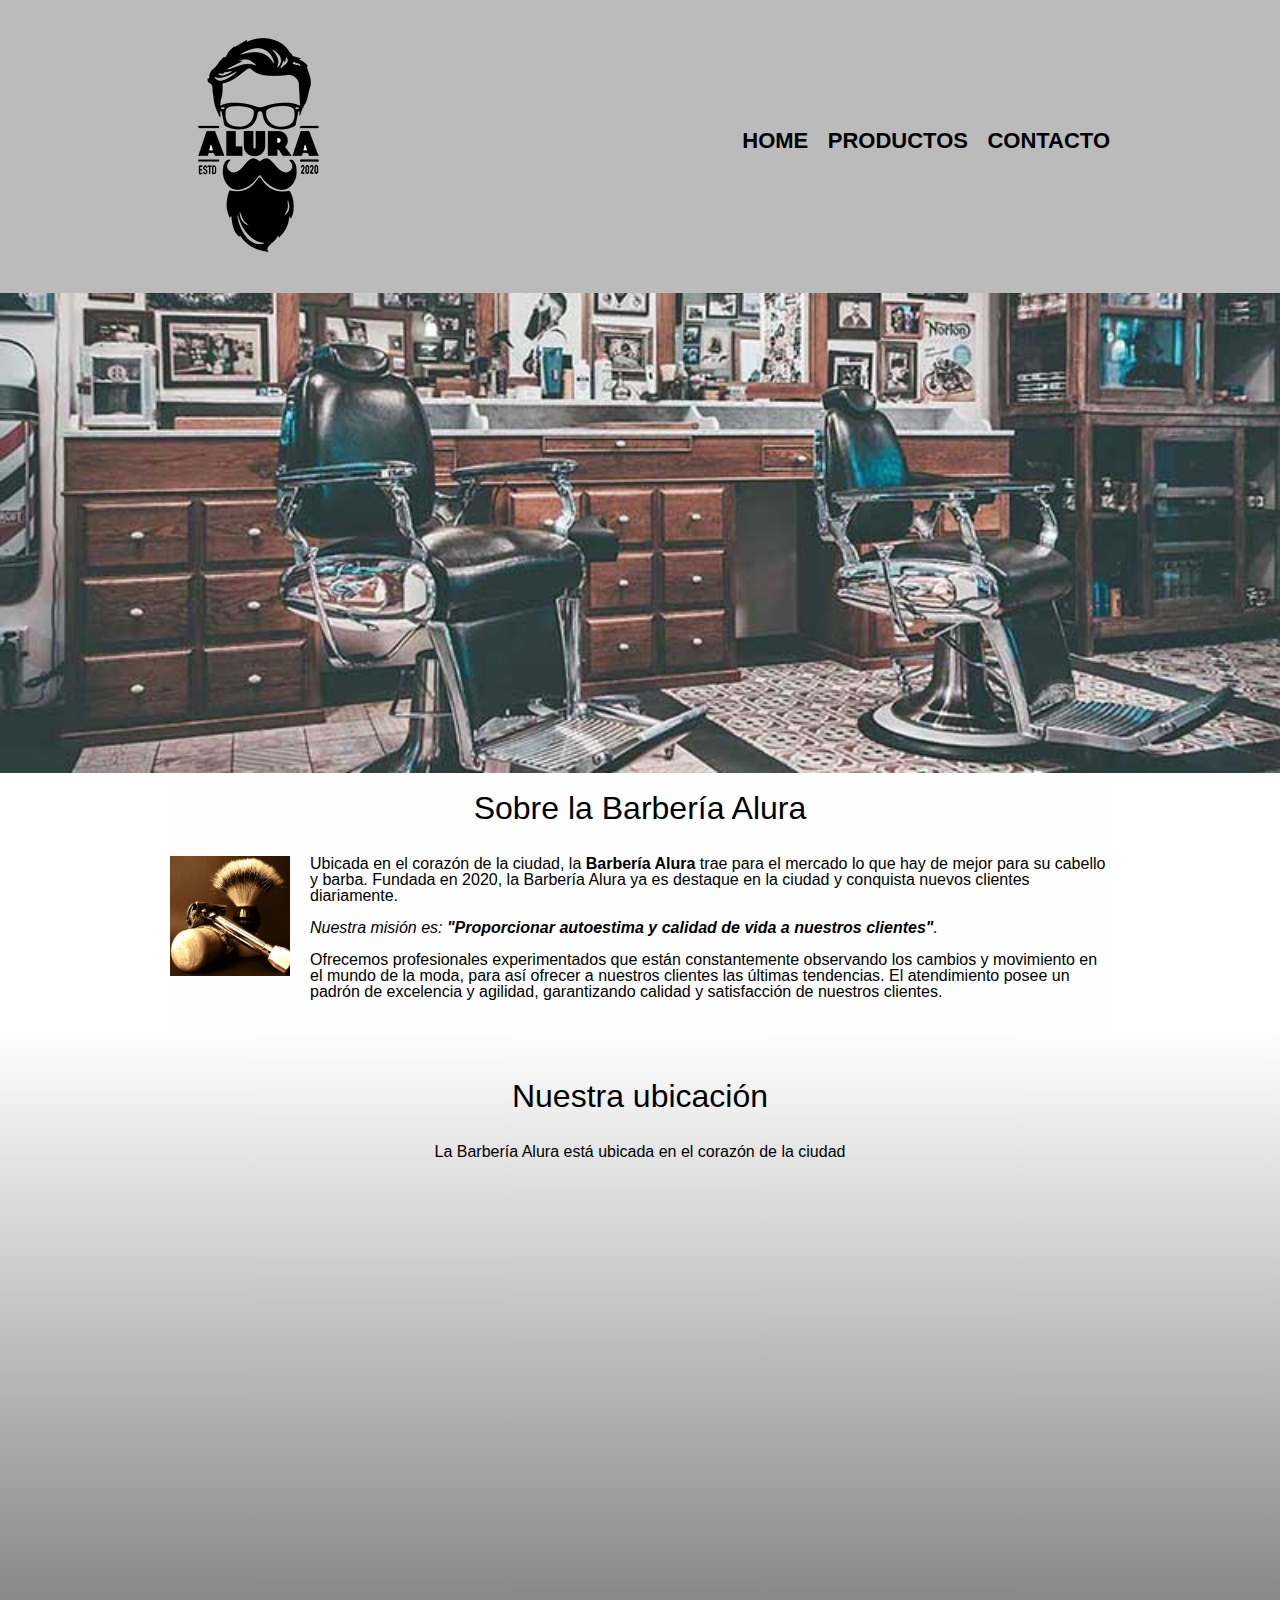
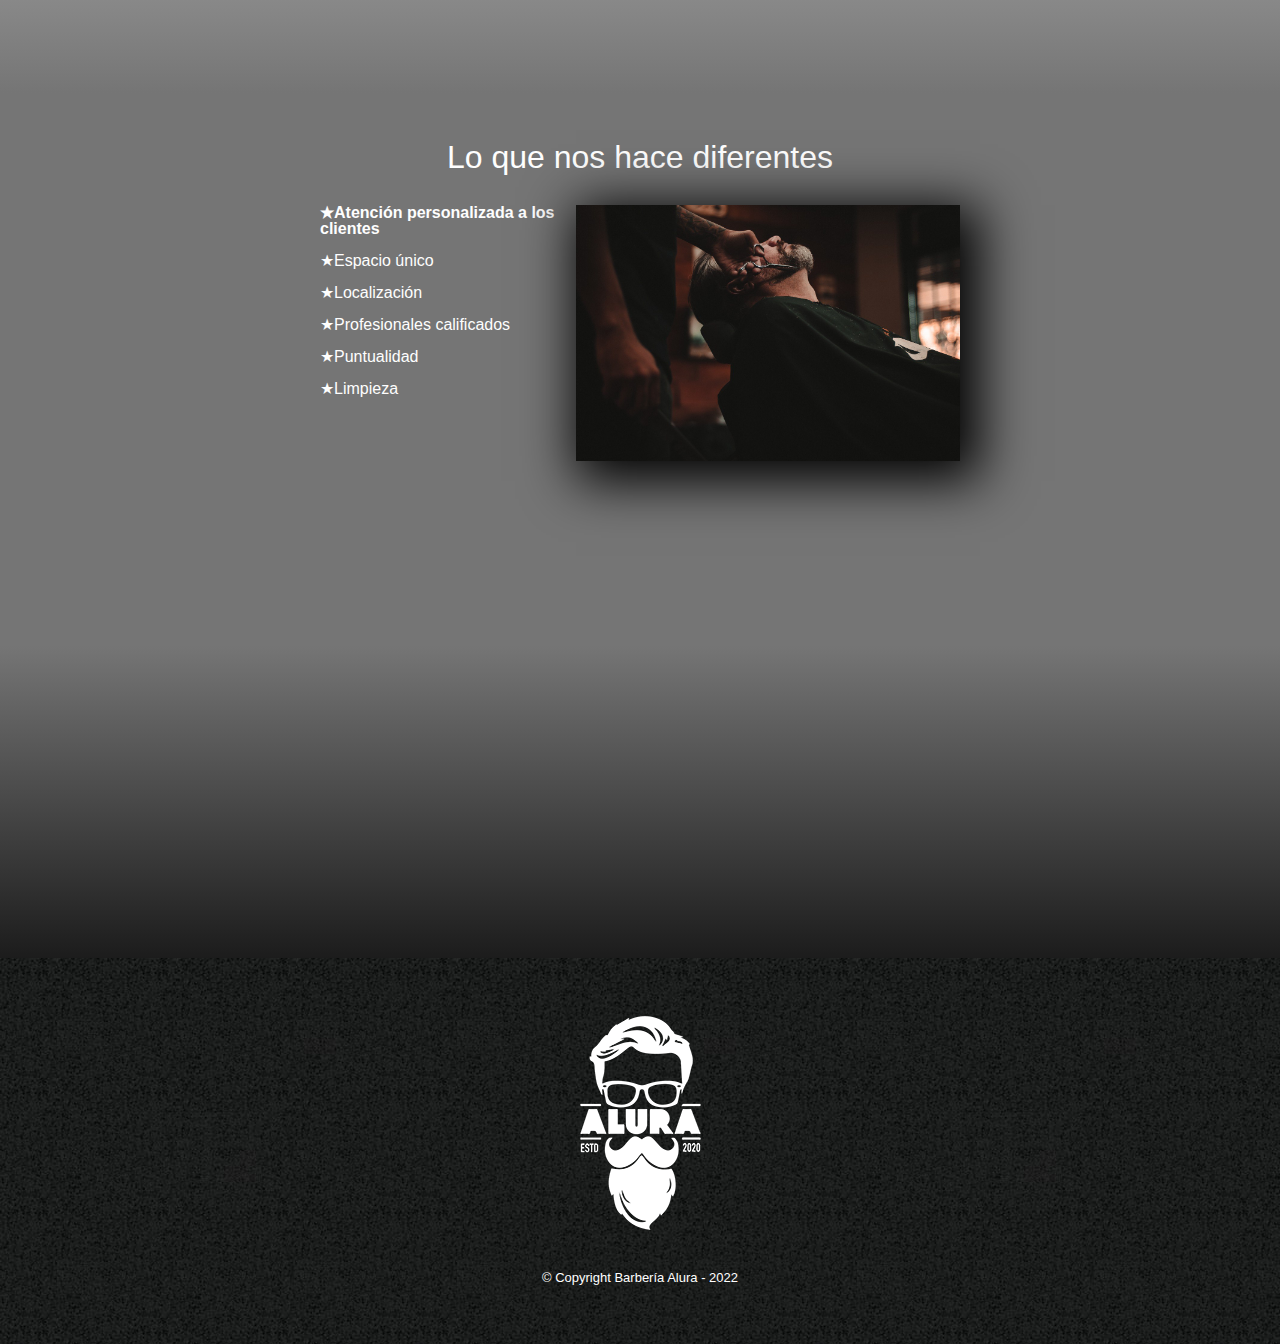
<file: index.html>
<!DOCTYPE html>

<html lang="es">

    <head>

        <meta charset="UTF-8">
        <meta name="viewport" content="width=device-width">
        <title>Barebería Alura</title>
        <link rel="stylesheet" href="reset.css">
        <link rel="stylesheet" href="style.css">

    </head>

    <body>

        <header>

            <div class="caja">
                <h1><img src="imagenes/logo.png" alt="Logo de la Barbería Alura"></h1>
                <nav>
                    <ul>
                        <li><a href="index.html">Home</a></li>
                        <li><a href="productos.html">Productos</a></li>
                        <li><a href="contacto.html">Contacto</a></li>
                    </ul>
                </nav>
            </div>

        </header>

        <img class="banner" src="banner/banner.jpg" alt="Imagen de la Barbería Alura">

        <main>

            <section class="principal">
    
                <h2 class="titulo-principal">Sobre la Barbería Alura</h2>

                <img src="imagenes/utensilios.jpg" class="utensilios" alt="Utensilios de barbería">
    
                <p>Ubicada en el corazón de la ciudad, la <strong>Barbería Alura</strong> trae para el mercado lo que hay de mejor para su cabello y barba. Fundada en 2020, la Barbería Alura ya es destaque en la ciudad y conquista nuevos clientes diariamente.</p>
    
                <p id="mision"><em>Nuestra misión es: <strong>"Proporcionar autoestima y calidad de vida a nuestros clientes"</strong>.</em></p>
    
                <p>Ofrecemos profesionales experimentados que están constantemente observando los cambios y movimiento en el mundo de la moda, para así ofrecer a nuestros clientes las últimas tendencias. El atendimiento posee un padrón de excelencia y agilidad, garantizando calidad y satisfacción de nuestros clientes. </p>
    
            </section>

            <section class="mapa">
                <h1 class="titulo-principal">Nuestra ubicación</h1>
                <p>La Barbería Alura está ubicada en el corazón de la ciudad</p>

                <div class="mapa-contenido">

                    <iframe src="https://www.google.com/maps/embed?pb=!1m18!1m12!1m3!1d3762.4700597327032!2d-99.14611582766565!3d19.435290118181083!2m3!1f0!2f0!3f0!3m2!1i1024!2i768!4f13.1!3m3!1m2!1s0x85d1f92aea96c3a1%3A0xe3328ffd894ed792!2sEx-Templo%20de%20Corpus%20Christi%2C%20Av.%20Ju%C3%A1rez%2044%2C%20Colonia%20Centro%2C%20Centro%2C%20Cuauht%C3%A9moc%2C%2006000%20Ciudad%20de%20M%C3%A9xico%2C%20CDMX!5e0!3m2!1ses-419!2smx!4v1673583241498!5m2!1ses-419!2smx" width="100%" height="450" style="border:0;" allowfullscreen="" loading="lazy" referrerpolicy="no-referrer-when-downgrade"></iframe>

                </div>

            </section>
    
            <section class="diferenciales">

                <h3 class="titulo-principal">Lo que nos hace diferentes</h3>

                <div class="contenido-diferenciales">

                    <ul class="lista-diferenciales">
                        <li class="items">Atención personalizada a los clientes</li>
                        <li class="items">Espacio único</li>
                        <li class="items">Localización</li>
                        <li class="items">Profesionales calificados</li>
                        <li class="items">Puntualidad</li>
                        <li class="items">Limpieza</li>
                    </ul><img src="diferenciales/diferenciales.jpg" class="imagenDiferenciales" alt="Imgen de corte de barba">

                </div>
    
            </section>

            <section class="video">

                <div class="video-contenido">
                
                    <iframe width="100%" height="315" src="https://www.youtube.com/embed/wcVVXUV0YUY" frameborder="0" allow="accelerometer; autoplay; clipboard-write; encrypted-media; gyroscope; picture-in-picture" allowfullscreen></iframe>
                    
                </div>
                
            </section>

        </main>

        <footer>
            <img src="imagenes/logo-blanco.png" alt="Logo de la Barbería Alura">
            <p class="copyright">&copy Copyright Barbería Alura - 2022</p>
        </footer>

    </body>

</html>
</file>
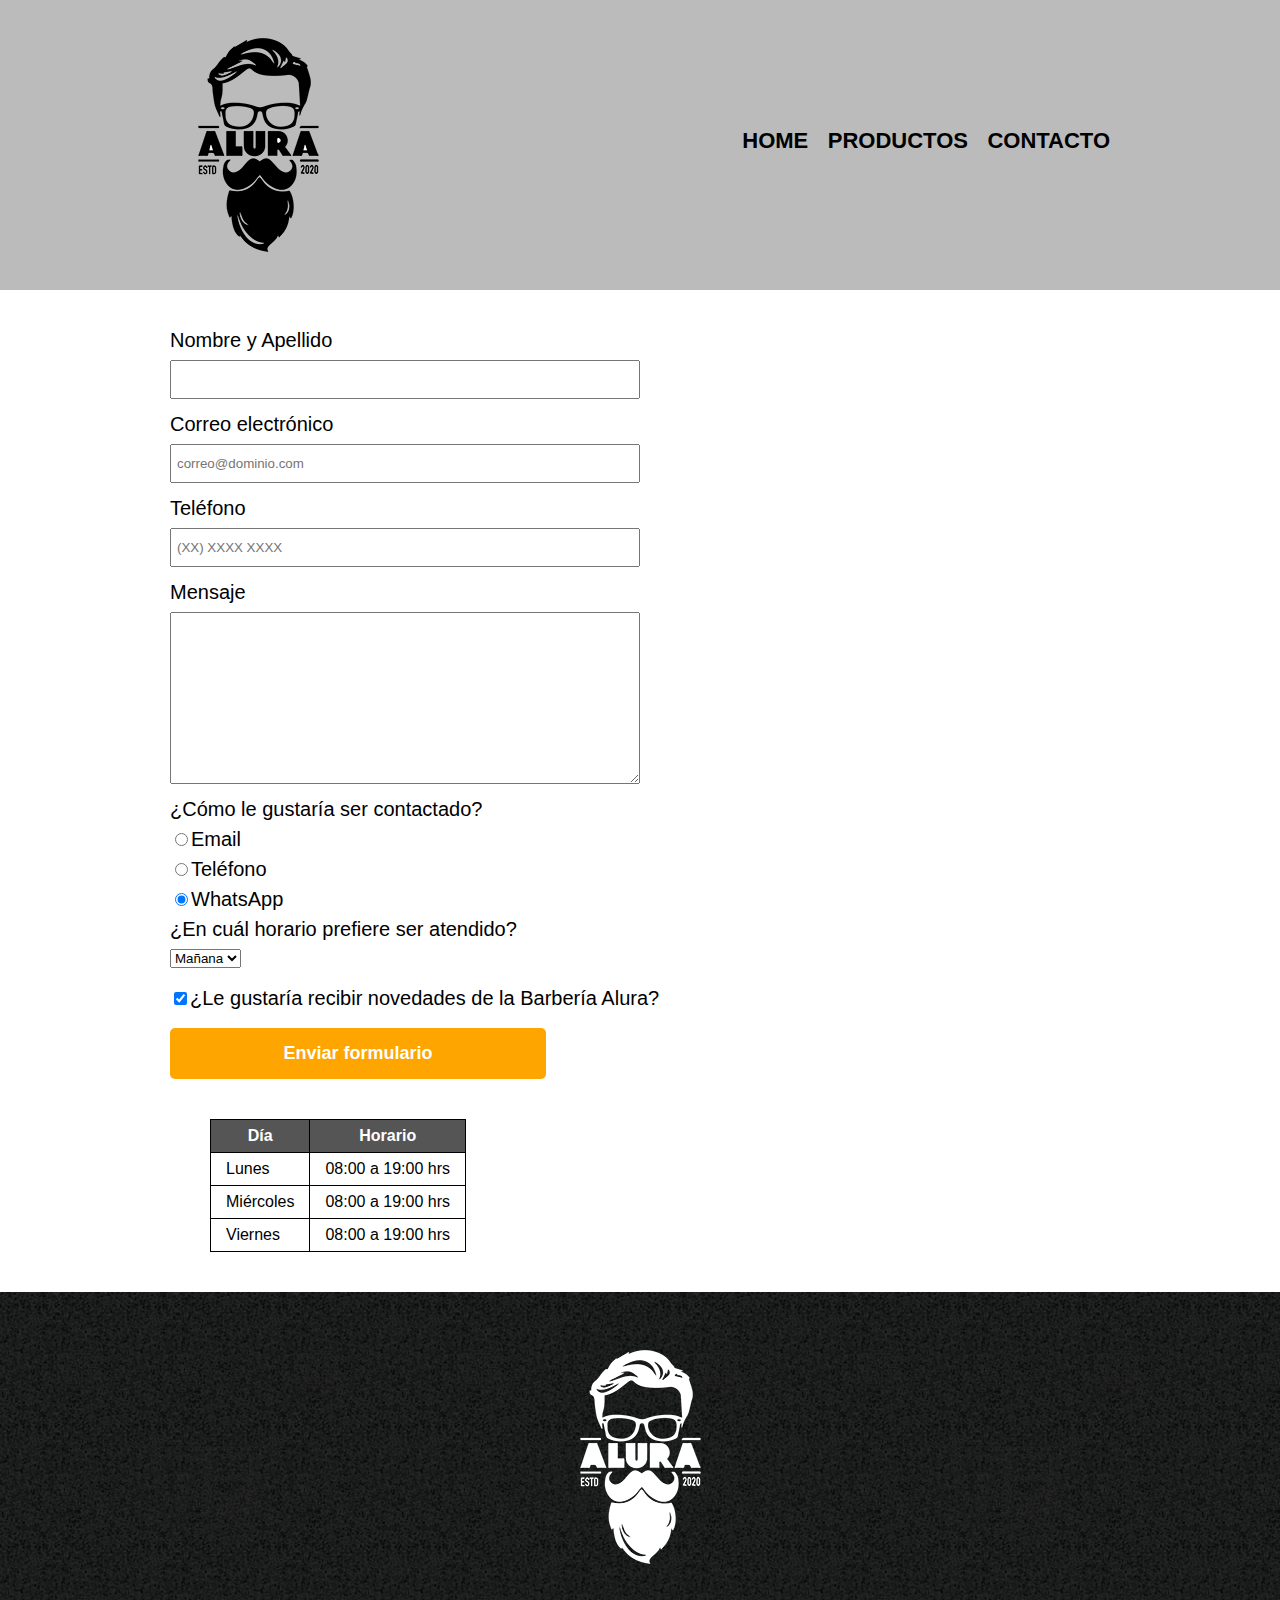
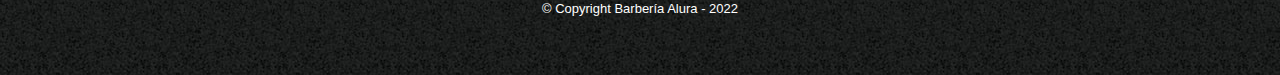
<file: contacto.html>
<html lang="es">

    <head>

        <meta charset="UTF-8">
        <meta name="viewport" content="width=device-width">
        <link rel="stylesheet" href="reset.css">
        <link rel="stylesheet" href="style.css">
        <title>Contacto - Barbería Alura</title>

    </head>

    <body>

        <header>

            <div class="caja">

                <h1><img src="imagenes/logo.png" alt="Logo de la Barbería Alura"></h1>

                <nav>
                    <ul>
                        <li><a href="index.html">Home</a></li>
                        <li><a href="productos.html">Productos</a></li>
                        <li><a href="contacto.html">Contacto</a></li>
                    </ul>
                </nav>

            </div>

        </header>

        <main>

            <section class="formulario">

                <form>

                    <label for="nombreyapellido">Nombre y Apellido</label>
                    <input type="text" id="nombreyapellido" class="input-padron" required>
    
                    <label for="correoelectronico">Correo electrónico</label>
                    <input type="email" id="correoelectronico" class="input-padron" required placeholder="correo@dominio.com">
    
                    <label for="telefono">Teléfono</label>
                    <input type="tel" id="telefono" class="input-padron" required placeholder="(XX) XXXX XXXX">
    
                    <label for="mensaje">Mensaje</label>
                    <textarea cols="70" rows="10" id="mensaje" class="input-padron" required></textarea>
    
                    <fieldset>
    
                        <legend>¿Cómo le gustaría ser contactado?</legend>
    
                        <label for="radio-email"><input type="radio" name="contacto" value="email" id="radio-email">Email</label>
                        
                        <label for="radio-telefono"><input type="radio" name="contacto" value="telefono" id="radio-telefono">Teléfono</label>
    
                        <label for="radio-whatsapp"><input type="radio" name="contacto" value="whatsapp" id="radio-whatsapp" checked>WhatsApp</label>
    
                    </fieldset>
    
                    <fieldset>
    
                        <legend>¿En cuál horario prefiere ser atendido?</legend>
                        <select>
                            <option>Mañana</option>
                            <option>Tarde</option>
                            <option>Noche</option>
                        </select>
    
                    </fieldset>
    
                    <label class="checkbox"><input type="checkbox" checked>¿Le gustaría recibir novedades de la Barbería Alura?</label>
    
                    <input type="submit" value="Enviar formulario" class="enviar">
    
                    <table>
    
                        <thead>
                            <tr>
                                <th>Día</th>
                                <th>Horario</th>
                            </tr>
                        </thead>
    
                        <tbody>
                            <tr>
                                <td>Lunes</td>
                                <td>08:00 a 19:00 hrs</td>
                            </tr>
                            <tr>
                                <td>Miércoles</td>
                                <td>08:00 a 19:00 hrs</td>
                            </tr>
                            <tr>
                                <td>Viernes</td>
                                <td>08:00 a 19:00 hrs</td>
                            </tr>
                        </tbody>
                   
                    </table>
    
                </form>

            </section>
        
        </main>
        
        <footer>
            <img src="imagenes/logo-blanco.png" alt="Logo de la Barbería Alura">
            <p class="copyright">&copy Copyright Barbería Alura - 2022</p>
        </footer>
    
    </body>
</file>
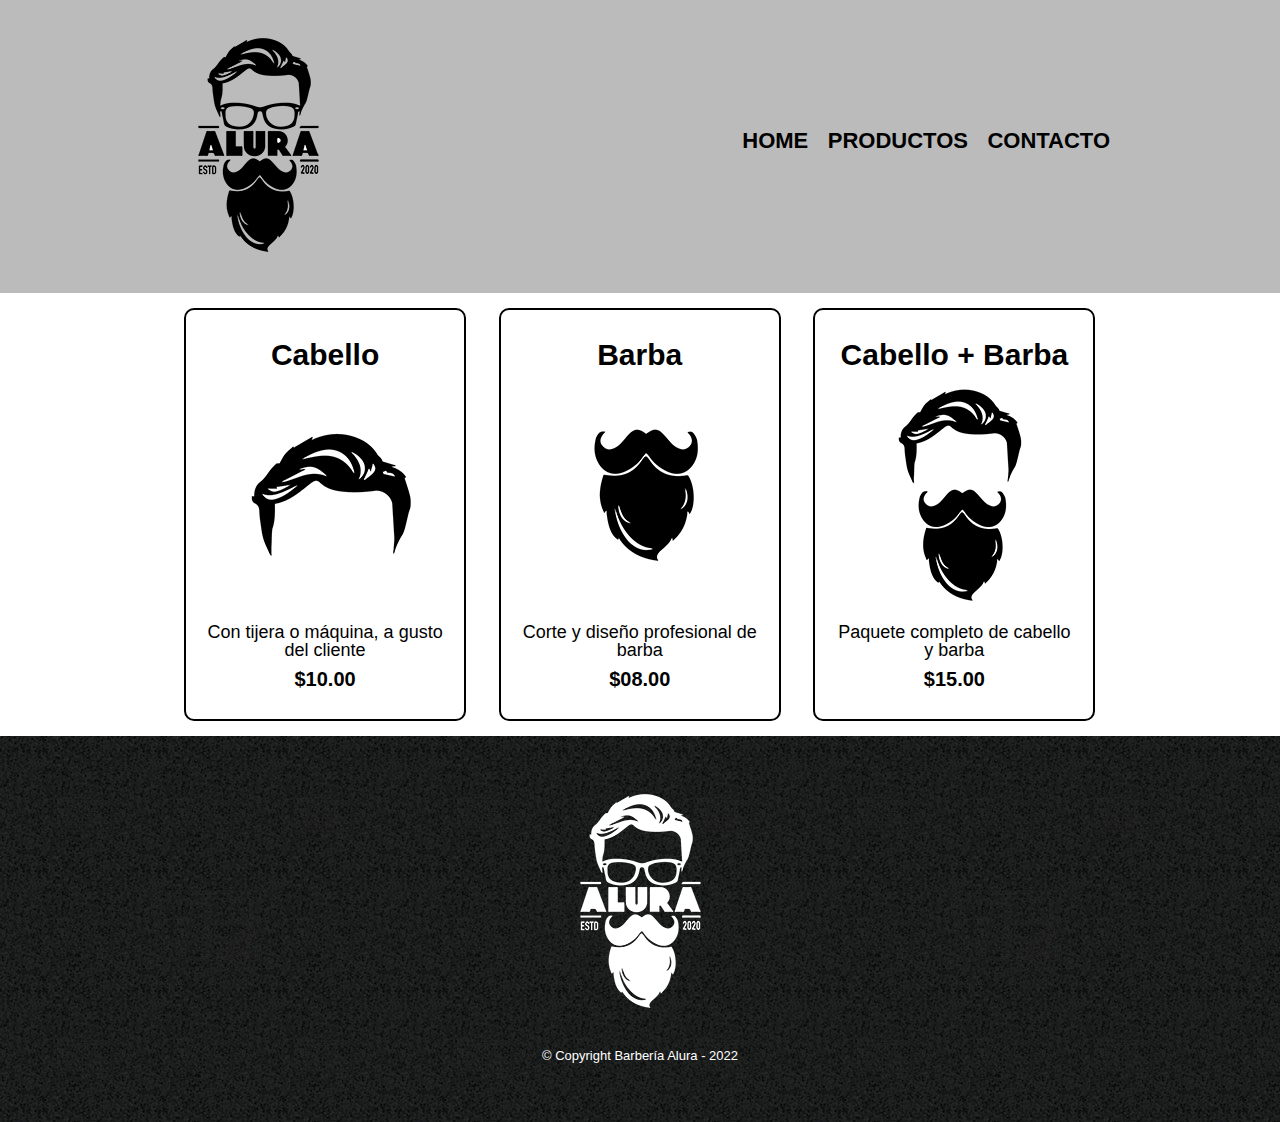
<file: productos.html>
<!DOCTYPE html>

<html lang="es">

    <head>

        <meta charset="UTF-8">
        <meta name="viewport" content="width=device-width">
        <link rel="stylesheet" href="reset.css">
        <link rel="stylesheet" href="style.css">
        <title>Productos - Barbería Alura</title>

    </head>

    <body>

        <header>

            <div class="caja">
                <h1><img src="imagenes/logo.png"></h1>
                <nav>
                    <ul>
                        <li><a href="index.html">Home</a></li>
                        <li><a href="productos.html">Productos</a></li>
                        <li><a href="contacto.html">Contacto</a></li>
                    </ul>
                </nav>
            </div>

        </header>

        <main>
            <ul class="productos">
                <li>
                    <h2>Cabello</h2>
                    <img src="imagenes/cabello.jpg">
                    <p class="descripcion">Con tijera o máquina, a gusto del cliente</p>
                    <p class="precio">$10.00</p>
                </li>
                <li>
                    <h2>Barba</h2>
                    <img src="imagenes/barba.jpg">
                    <p class="descripcion">Corte y diseño profesional de barba</p>
                    <p class="precio">$08.00</p>
                </li>
                <li>
                    <h2>Cabello + Barba</h2>
                    <img src="imagenes/cabello+barba.jpg">
                    <p class="descripcion">Paquete completo de cabello y barba</p>
                    <p class="precio">$15.00</p>
                </li>
            </ul>
        </main>

        <footer>
            <img src="imagenes/logo-blanco.png">
            <p class="copyright">&copy Copyright Barbería Alura - 2022</p>
        </footer>

    </body>

</html>
</file>
<file: style.css>
body{
    font-family: 'Rubik', sans-serif;
}

/* CSS del encabezado */

header {
    background-color: #BBBBBB;
    padding: 20px 0;
}

.caja{
    width: 940px;
    position: relative;
    margin: 0 auto;
}

nav{
    position: absolute;
    top:110px;
    right: 0;
}

nav li{
    display: inline;
    margin: 0 0 0 15px;
}

nav a{
    text-transform: uppercase;
    color: #000000;
    font-weight: bold;
    font-size: 22px;
    text-decoration: none;
}

nav a:hover{
    color: #c78c19;
    text-decoration: underline;
    cursor: pointer;
}

/* CSS para el main de todas las páginas */

/* CSS de la página Productos */

.productos{
    width: 940px;
    margin: 0 auto;
    padding: 15px;
}

.productos li{
    display: inline-block;
    vertical-align: top;
    text-align: center;
    width: 30%;
    margin: 0 1.5%;
    padding: 30px 20px;
    box-sizing: border-box;
    border: 2px solid #000000;
    border-radius: 10px;
}

.productos li:hover{
    border-color: #c78c19;
}

.productos li:active{
    border-color: #088c19;
}

.productos h2{
    font-weight: bold;
    font-size: 30px;
}

.productos li:hover h2{
    font-size: 33px;
}

.descripcion{
    font-size: 18px;
}

.precio{
    font-size: 20px;
    font-weight: bold;
    margin-top: 10px;
}

/* CSS para la página Contacto */

.formulario{
    width: 940px;
    margin: 0 auto;
}

form{
    margin: 40px 0px;
}

form label, form legend{
    display: block;
    font-size: 20px;
    margin: 0 0 10px;
}

.input-padron{
    display: block;
    margin: 0 0 15px;
    width: 50%;
    padding: 10px 5px;
}

.checkbox{
    margin: 20px 0;
}

.enviar{
    border: none;
    border-radius: 5px;
    font-size: 18px;
    width: 40%;
    padding: 15px 0;
    background: orange;
    font-weight: bold;
    color: #FFFFFF;
    transition: .5s all;
    cursor: pointer;
}

.enviar:hover{
    background: darkorange;
    transform: scale(1.1);
}

table{
    margin: 40px 40px;
}

thead{
    background-color: #555555;
    color: #FFFFFF;
    font-weight: bold;
}

td, th{
    border: 1px solid #000000;
    padding: 8px 15px;
}

/* CSS para la página home */

.banner{
    width: 100%;
}

.titulo-principal{
    text-align: center;
    font-size: 2em;
    margin: 0 0 1em;
    clear: left;
}

.utensilios{
    float: left;
    width: 120px;
    margin: 0 20px 20px 0;
}

.principal{
    width: 940px;
    margin: 0 auto;
    padding: 1em 0;
    background: #fefefe;
}

.principal p{
    margin: 0 0 1em;
}

.principal strong{
    font-weight: bold;
}

.principal em{
    font-style: italic;
}

.mapa{
    padding: 3em 0;
    background: linear-gradient(#fefefe, #757575);
}

.mapa p{
    text-align: center;
    margin: 0 0 2em;
}

.mapa-contenido{
    width: 940px;
    margin: 0 auto;
}

.diferenciales{
    background: #757575;
    padding: 3em 0;
    color: #fefefe;
}

.contenido-diferenciales{
    width: 640px;
    margin: 0 auto;
}

.lista-diferenciales{
    width: 40%;
    display: inline-block;
    vertical-align: top;
}

.items{
    line-height: 1;
    margin: 0 0 1em;
}

.items::before{
    content: "★";
}

.items:first-child{
    font-weight: bold;
}

.imagenDiferenciales{
    width: 60%;
    transition: .4s;
    box-shadow: 10px 10px 50px 10px #000000;
}

.imagenDiferenciales:hover{
    opacity: 40%;
}

.video{
    width: 100%;
    margin: 0 auto;
    padding: 3em 0;
    background: linear-gradient(#757575 30%, #1c1c1c);
}

.video-contenido{
    width: 560px;
    margin: 1em auto;
}

/* CSS para el footer */

footer{
    background: url(imagenes/bg.jpg);
    text-align: center;
    padding: 40px;
}

.copyright{
    color: #FFFFFF;
    margin: 20px;
    font-size: 13px;
}

/* CSS para modificar la presentación en dispositivos móbiles */

@media screen and (max-width:480px) {
    h1{
        text-align: center;
    }
    nav{
        position: static;
        text-align: center;
        margin: auto;
    }
    .caja, .principal, .mapa-contenido, .contenido-diferenciales, .video-contenido, .productos {
        width: auto;
    }
    .lista-diferenciales, .imagenDiferenciales{
        width: 100%;
    }
    .productos li{
        width: auto;
        margin-bottom: 2em;
    }
    .formulario{
        width: auto;
    }
    .input-padron, .enviar{
        width: 95%;
        margin: 0 0px 15px 10px;
    }
    table{
        margin: auto;
    }
}
</file>
